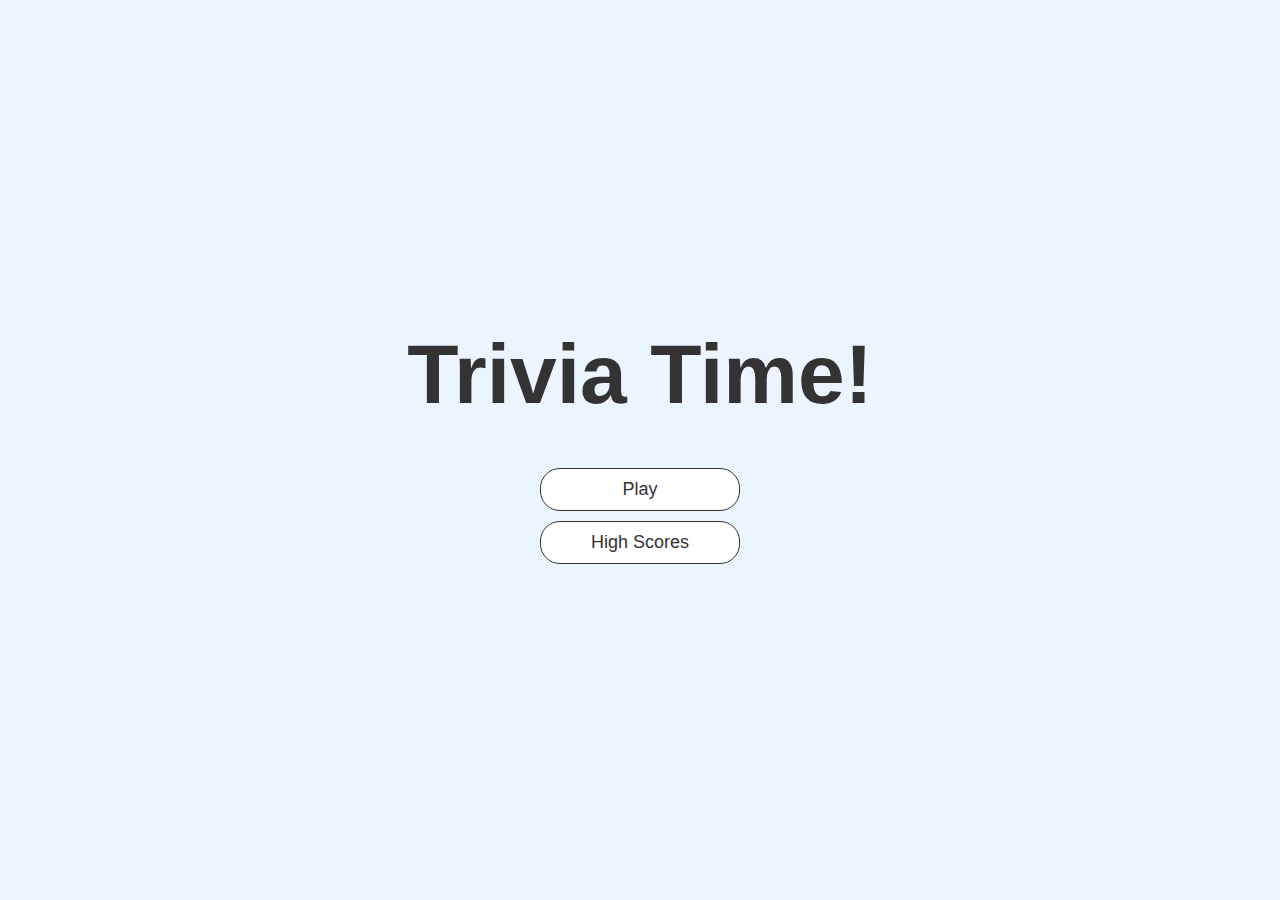
<file: index.html>
<!DOCTYPE html>
<html lang="en">
<head>
    <meta charset="UTF-8">
    <meta http-equiv="X-UA-Compatible" content="IE=edge">
    <meta name="viewport" content="width=device-width, initial-scale=1.0">
    <title>Arnav's Trivia</title>
    <link rel="stylesheet" href="stylesheet.css">
</head>
<body>
    <div class="container">
        <div id="home" class="flex-center flex-column">
            <h1>Trivia Time!</h1>
            <a class="btn" href="game.html">Play</a>
            <a class="btn" href="highscores.html">High Scores</a>
        </div>
    </div>
</body>
</html>
</file>
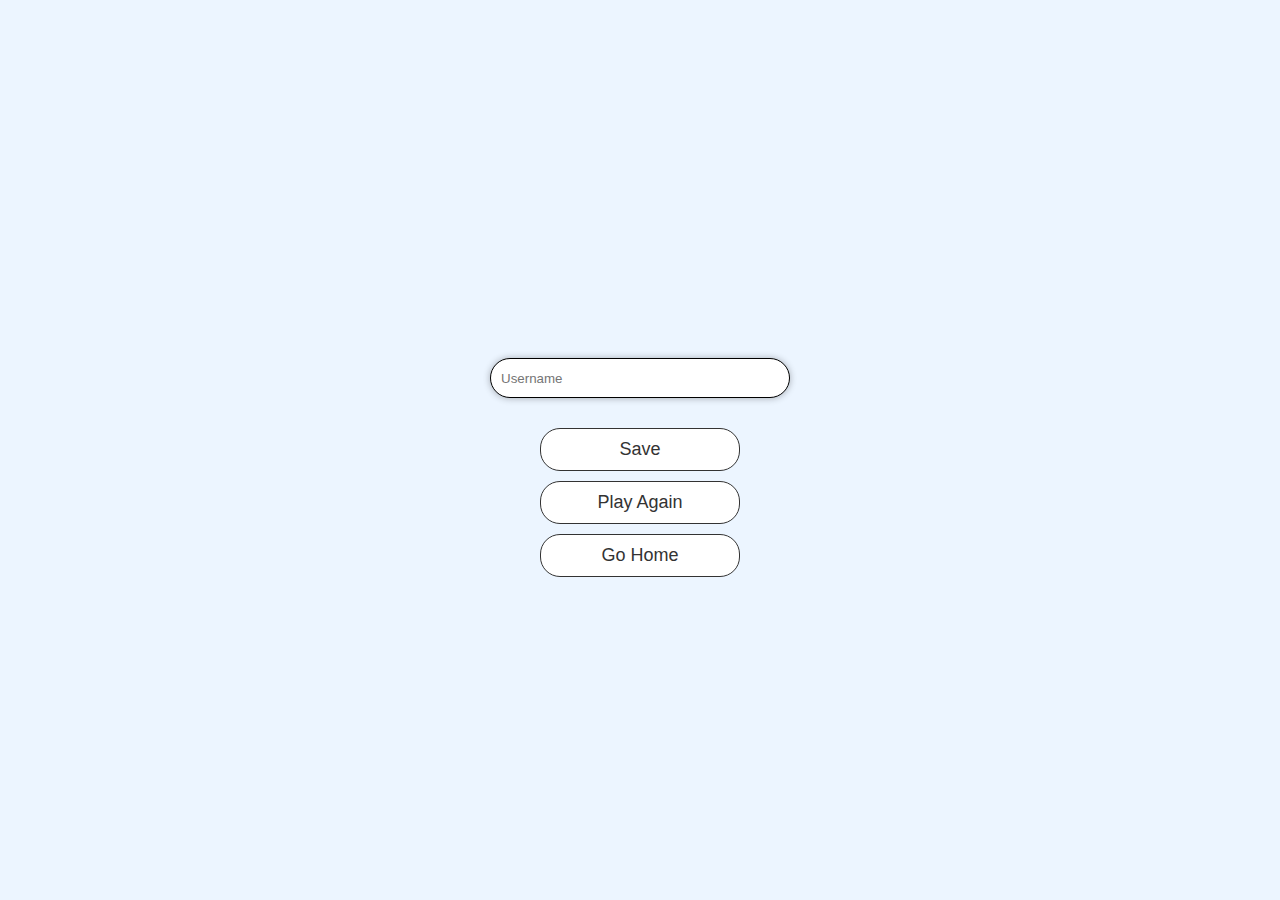
<file: end.html>
<!DOCTYPE html>
<html lang="en">
<head>
    <meta charset="UTF-8">
    <meta http-equiv="X-UA-Compatible" content="IE=edge">
    <meta name="viewport" content="width=device-width, initial-scale=1.0">
    <title>Congratulations!</title>
    <link rel="stylesheet" href="stylesheet.css">
    <link rel="stylesheet" href="game.css">
</head>
<body>
    <div class="container">
        <div id="end" class="flex-center flex-column">
            <h1 id="finalScore">0</h1>
            <form>
                <input 
                type="text" 
                name="username"
                id="username"
                placeholder="Username"
                />
                <button type="submit" class="btn" id="saveScoreBtn" onclick="saveScore(event)" disabled>Save</button>
            </form>
            <a class="btn" href="game.html">Play Again</a>
            <a class="btn" href="index.html">Go Home</a>
        </div>
    </div>
    <script type="text/javascript" src="end.js"></script>
</body>
</html>
</file>
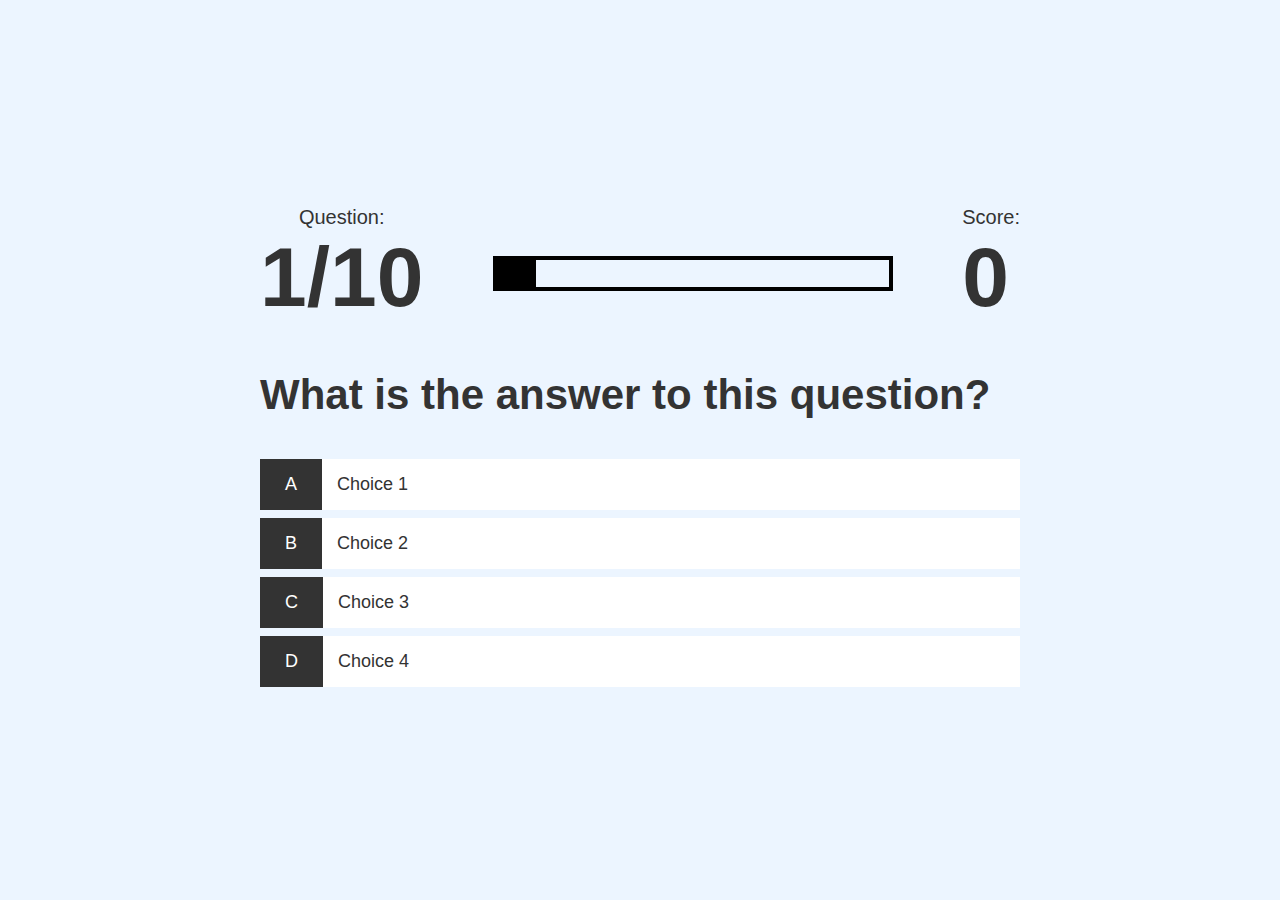
<file: game.html>
<!DOCTYPE html>
<html lang="en">
<head>
    <meta charset="UTF-8">
    <meta http-equiv="X-UA-Compatible" content="IE=edge">
    <meta name="viewport" content="width=device-width, initial-scale=1.0">
    <title>Play Game</title>
    <link rel="stylesheet" href="stylesheet.css">
    <link rel="stylesheet" href="game.css">
</head>
<body>
    <div class="container">
        <div id="game" class="justify-center flex-column">
            <div id="hud">
                <div class="hud-item">
                    <p class="hud-prefix">Question:</p>
                    <h1 class="hud-main-text" id="question-counter">1/10</h1>
                </div>
                <div class="hud-item">
                    <div id="progress-bar"><div id="progressBarFull"></div></div>
                </div>
                <div class="hud-item">
                    <p class="hud-prefix">Score:</p>
                    <h1 class="hud-main-text" id="score">0</h1>
                </div>
            </div>
            <h2 id="question">What is the answer to this question?</h2>
            <div class="choice-container">
                <p class="choice-prefix">A</p>
                <p class="choice-text" data-number="1">Choice 1</p>
            </div>
            <div class="choice-container">
                <p class="choice-prefix">B</p>
                <p class="choice-text" data-number="2">Choice 2</p>
            </div>
            <div class="choice-container">
                <p class="choice-prefix">C</p>
                <p class="choice-text" data-number="3">Choice 3</p>
            </div>
            <div class="choice-container">
                <p class="choice-prefix">D</p>
                <p class="choice-text" data-number="4">Choice 4</p>
            </div>
        </div>
    </div>
    <script src="game.js"></script>
</body>
</html>
</file>
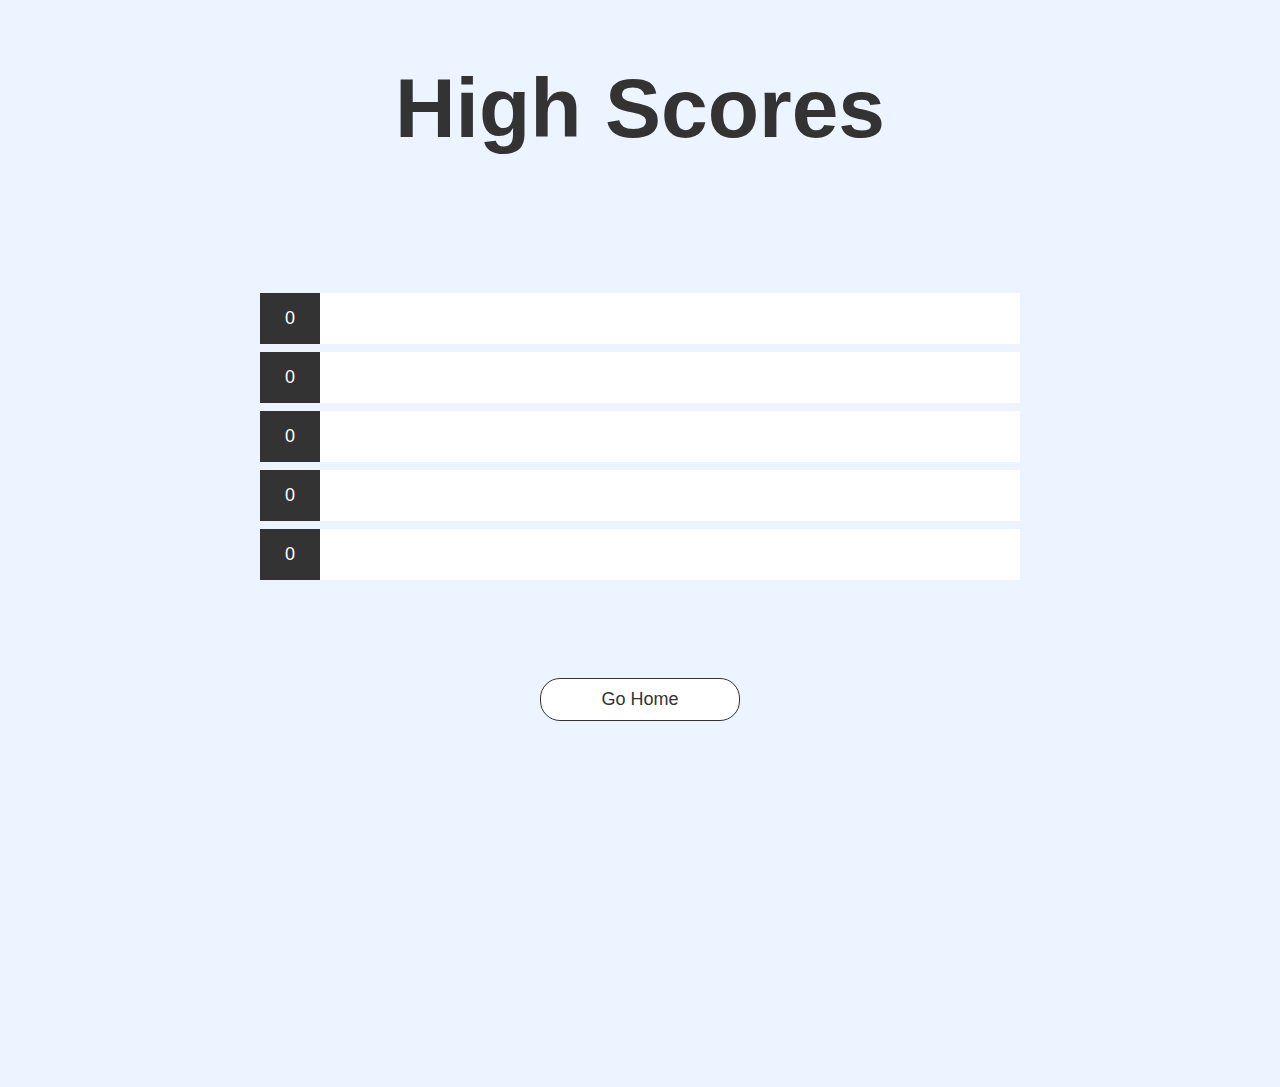
<file: highscores.html>
<!DOCTYPE html>
<html lang="en">
<head>
    <meta charset="UTF-8">
    <meta http-equiv="X-UA-Compatible" content="IE=edge">
    <meta name="viewport" content="width=device-width, initial-scale=1.0">
    <title>High Scores</title>
    <link rel="stylesheet" href="stylesheet.css">
    <link rel="stylesheet" href="highscores.css">
</head>
<body>
    <h1 id="highScores" class="flex-center flex-column">High Scores</h1>
    <div class="container flex-column">
        <div class="choice-container">
            <p class="choice-prefix">0</p>
            <p class="choice-text" data-number="1"></p>
        </div>
        <div class="choice-container">
            <p class="choice-prefix">0</p>
            <p class="choice-text" data-number="2"></p>
        </div>
        <div class="choice-container">
            <p class="choice-prefix">0</p>
            <p class="choice-text" data-number="3"></p>
        </div>
        <div class="choice-container">
            <p class="choice-prefix">0</p>
            <p class="choice-text" data-number="4"></p>
        </div>
        <div class="choice-container">
            <p class="choice-prefix">0</p>
            <p class="choice-text" data-number="5"></p>
        </div>
    <a class="btn" href="index.html" id="homeBtn">Go Home</a>
    </div>
    <script src="highscores.js"></script>
</body>
</html>
</file>
<file: stylesheet.css>
:root {
    background-color: #ecf5ff;
    font-size: 62.5%;
}

* {
    box-sizing: border-box;
    font-family: Helvetica, sans-serif;
    margin: 0;
    padding: 0;
    color: #333;
}

h1,
h2,
h3,
h4 {
  margin-bottom: 1rem;
}

h1 {
  font-size: 8.4rem;
  color: #333;
  margin-bottom: 4.5rem;
}

h1 > span {
  font-size: 2.4rem;
  font-weight: 500;
}

h2 {
  font-size: 4.2rem;
  margin-bottom: 4rem;
  font-weight: 700;
}

h3 {
  font-size: 2.8rem;
  font-weight: 500;
}

/* Utilities */

.container {
    width: 100vw;
    height: 100vh;
    display: flex;
    justify-content: center;
    align-items: center;
    max-width: 80rem;
    margin: 0 auto;
    padding: 2rem;
}

.container > * {
    width: 100%;
}

.flex-column {
    display: flex;
    flex-direction: column;
}

.flex-center {
    justify-content: center;
    align-items: center;
}

.justify-center {
    justify-content: center;
}
  
.text-center {
    text-align: center;
}
  
.hidden {
    display: none;
}

/* Buttons */

.btn {
    font-size: 1.8rem;
    padding: 1rem 0;
    width: 20rem;
    text-align: center;
    border: 0.1rem solid #333;
    margin-bottom: 1rem;
    text-decoration: none;
    color: #333;
    background-color: white;
    border-radius: 2rem;
  }
  
.btn:hover {
    cursor: pointer;
    box-shadow: 0 0.4rem 1.4rem 0 rgba(58, 58, 58, 0.5);
    color: white;
    background-color:#333; 
    transform: translateY(-0.1rem);
    transition: transform 150ms ease-in-out, background-color 150ms ease-in-out, color 150ms ease-in-out;
  }
  
.btn[disabled]:hover {
    cursor: not-allowed;
    box-shadow: none;
    transform: none;
  }

form {
  width: 100%;
  display: flex;
  flex-direction: column;
  align-items: center;
}

input {
  margin-bottom: 3rem;
  width: 30rem;
  height: 4rem;
  border: 0.02rem solid black;
  padding: 1rem;
  border-radius: 3rem;
  box-shadow: 0 0.03rem 0.7rem rgba(0,0,0,0.3);
}
</file>
<file: game.css>
.choice-container {
    display: flex;
    margin-bottom: 0.8rem;
    width: 100%;
    font-size: 1.8rem;
    background-color: white;
}
  
.choice-container:hover {
    cursor: pointer;
    box-shadow: 0 0.1rem 0.7rem 0 rgba(75, 75, 75, 0.5);
    transform: translateY(-0.05rem);
    transition: transform 150ms ease-in 100ms;
}
  
.choice-prefix {
    padding: 1.5rem 2.5rem;
    background-color: #333;
    color: white;
}
  
.choice-text {
    padding: 1.5rem;
    width: 100%;
}

.correct {
  background-color: #00ff3c;
  transition: background-color 500ms ease-in 100ms;
}

.incorrect {
    background-color: #dc3545;
}

/* HUD */

#hud {
  display: flex;
  justify-content: space-between;
}

.hud-prefix {
  text-align: center;
  font-size: 2rem;
}

#progress-bar {
  width: 40rem;
  height: 3.5rem;
  margin-top: 5rem;
  border: 0.4rem solid black;
}

#progressBarFull {
  height: 3rem;
  background-color: black;
  width: 10%;
}
</file>
<file: highscores.css>
#highScores {
    margin-top: 6rem;
    margin-bottom: 3rem;
}

.choice-container {
    display: flex;
    margin-bottom: 0.8rem;
    width: 100%;
    font-size: 1.8rem;
    background-color: white;
    transform: translateY(-17rem);
}
  
.choice-prefix {
    padding: 1.5rem 2.5rem;
    background-color: #333;
    color: white;
}
  
.choice-text {
    padding: 1.5rem;
    width: 100%;
}

#homeBtn {
    transform: translateY(-8rem);
}
</file>
